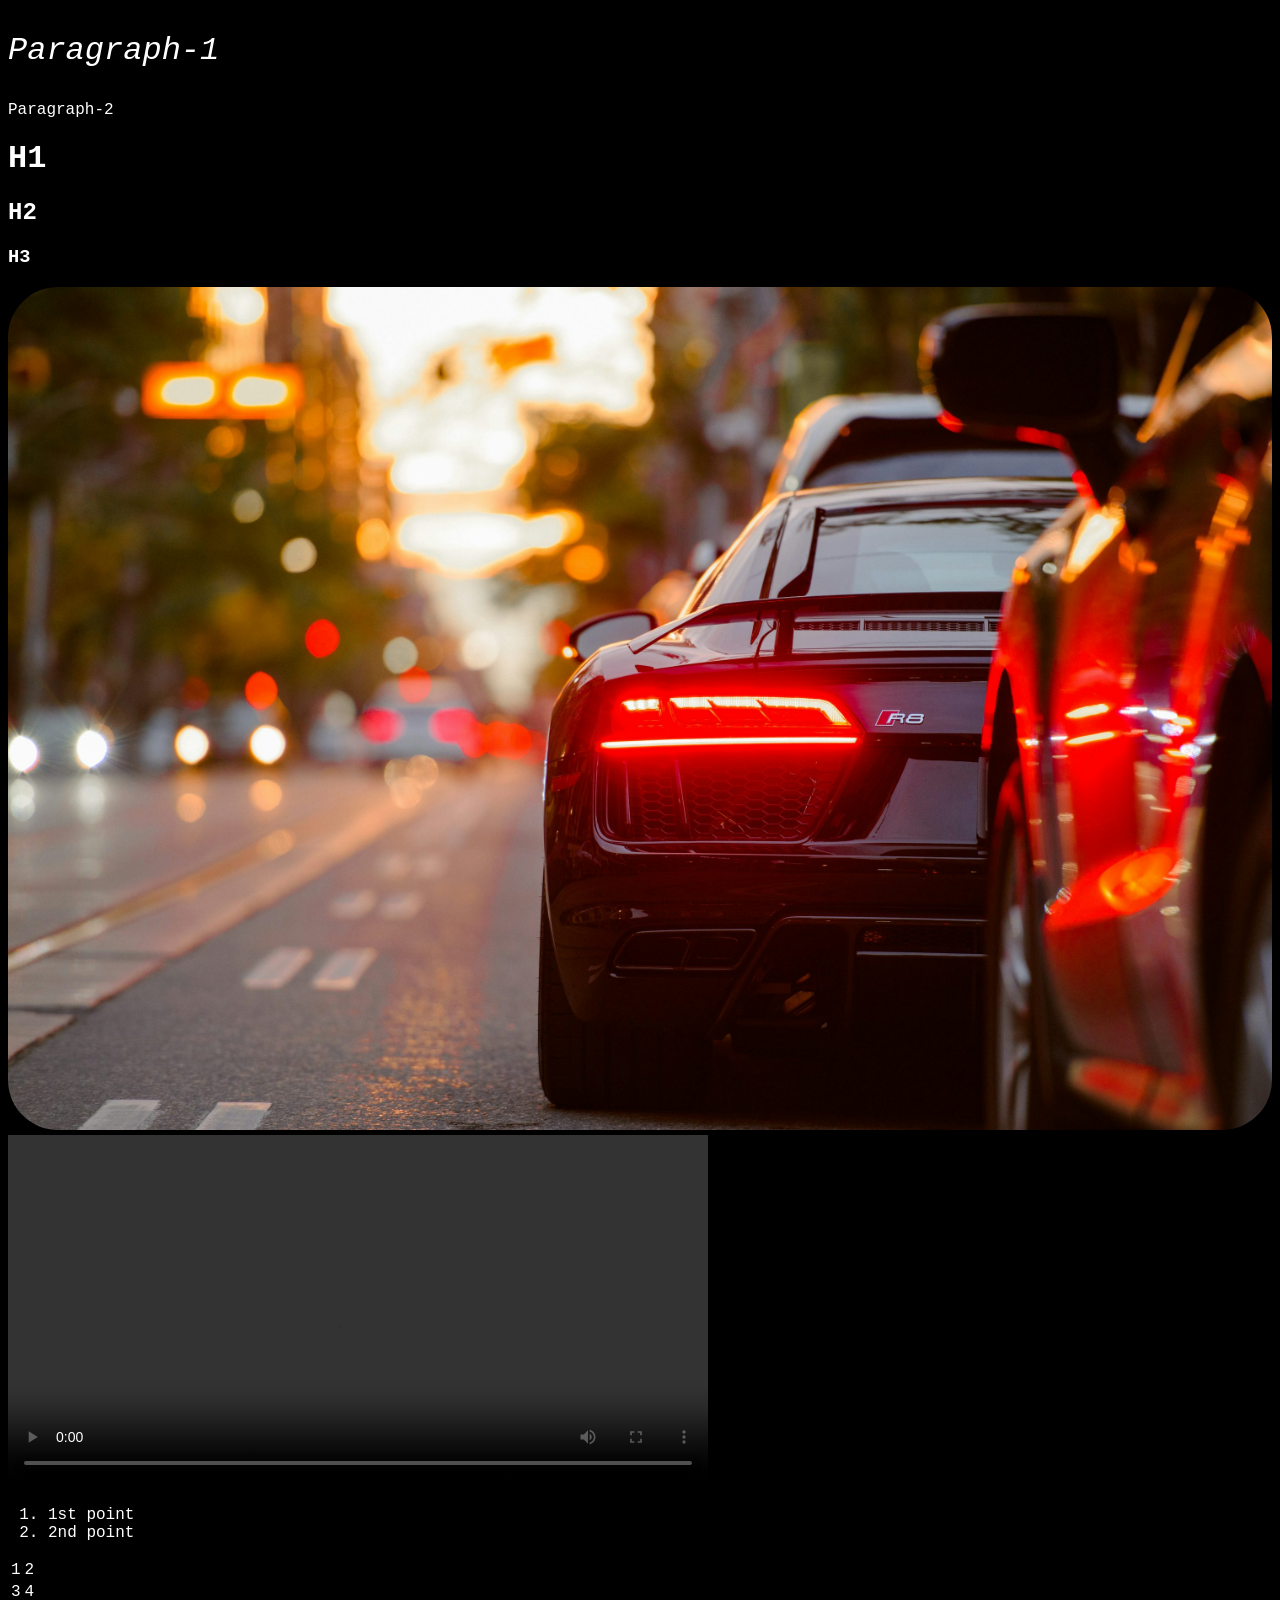
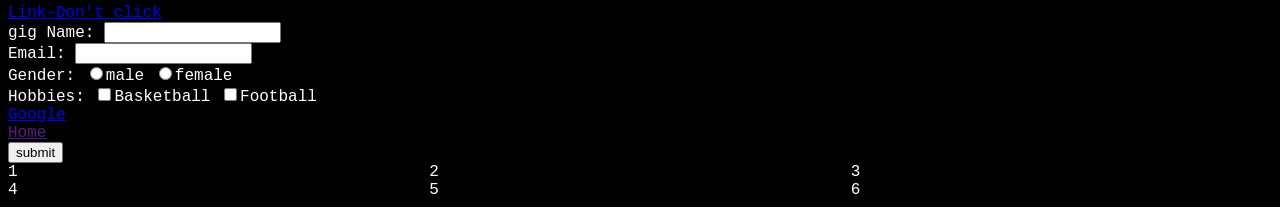
<file: Gg.html>
<!DOCTYPE html>
<html>
    <head>

        <title>Website</title>
        <link rel="stylesheet" href="Sample.css">
        <!-- <style>
            body{
                color: red;
            }
        </style> -->
    </html>
    <body>
        <p id="p1" class="pclass">
            Paragraph-1</p>
        <p id="p2">
            Paragraph-2
        </p>
        <h1 class="pclass">H1</h1>
        <h2>H2</h2>
        <h3>H3</h3>
        <div>
            <img src = "Audi.jpg">
        </div>
        <div>
            <video controls>
                <source src = "video.mp4" type="video/mp4">
            </video>
        </div>

        <ol>
            <li> 1st point </li>
            <li> 2nd point </li>
        </ol>

        <table>
            <tr>
                <td>1</td>
                <td>2</td>
            </tr>
            <tr>
                <td>3</td>
                <td>4</td>
            </tr>
        </table>
        <a href="https://www.youtube.com/">Link-Don't click</a>

        <form>gig
            <label>Name: </label>
            <input type="text"><br>
            Email:
            <input type="email"><br>
            Gender:
            <input type="radio" name="gender">male
            <input type="radio" name="gender">female
            <br>
            Hobbies:
            <input type="checkbox">Basketball
            <input type="checkbox">Football
        </form>
        <nav>
            <a href="https://www.google.com">Google</a>
            <a href="">Home</a>
        </nav>
        <button>
            submit
        </button>
        <div class="grid">
            <div id="one">1</div>
            <div id="two">2</div>
            <div id="three">3</div>
            <div id="four">4</div>
            <div id="five">5</div>
            <div id="six">6</div>
        </div>
    </body>
</html>
</file>
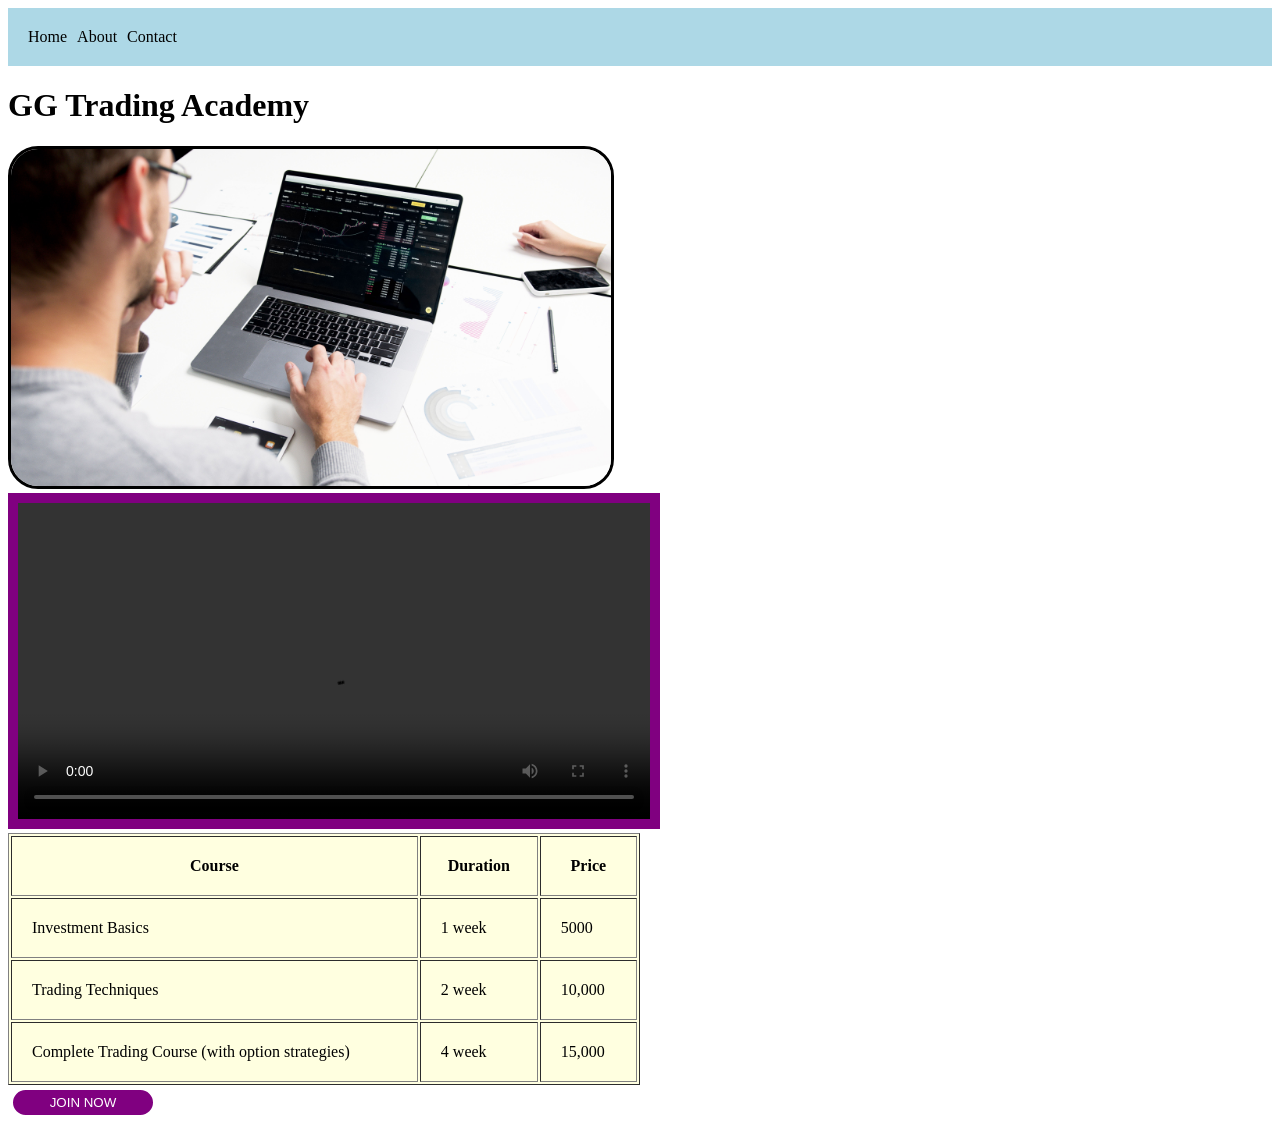
<file: Task.html>
<!DOCTYPE html>
<html>
    <head>
        <title>Website</title>
        <style>
            .navstyle{
                display: flex;
                flex-direction: column;
                padding: 20px;
                gap: 5px;
                background-color: lightblue;
            }
            .navstyle a{
                text-decoration: none;
                color: black;
            }
            @media (min-width: 1024px) {
                .navstyle{
                    flex-direction: row;
                    gap: 10px;
                    align-items: center;
                }
            }
            .imgstyle{
                width: 600px;
                border: solid black;
                border-radius: 30px;
            }
            .videostyle{
                width: 50%;
                height: auto;
                background-color: purple;
                padding: 10px;
            }
            .tablestyle{
                background-color: lightyellow;
                width: 50%;
            }
            .tablestyle tr,
            .tablestyle th,
            .tablestyle td{
                padding: 20px;
            }
            .buttonstyle{
                width: 150px;
                padding: 5px;
                color: white;
                background-color: purple;
                border: 5px solid white;
                border-radius: 20px;
                cursor: pointer;
            }
            .buttonstyle:hover{
                background-color: black;
            }
        </style>
    </head>
    <body>
        <nav class="navstyle">
            <a href="#">Home</a>
            <a href="#">About</a>
            <a href="#">Contact</a>
        </nav>
        
        <h1>GG Trading Academy</h1>
        
        <div><img class="imgstyle" src="tradingpic.jpg"></div>

        <div><video controls class="videostyle">
            <source src="tradingvideo.mp4" type="video/mp4">
        </video></div>

        <table class="tablestyle" border="1">
            <tr class="headerstyle">
                <th>Course</th>
                <th>Duration</th>
                <th>Price</th>
            </tr>
            <tr>
                <td>Investment Basics</td>
                <td>1 week</td>
                <td>5000</td>
            </tr>
            <tr>
                <td>Trading Techniques</td>
                <td>2 week</td>
                <td>10,000</td>
            </tr>
            <tr>
                <td>Complete Trading Course (with option strategies)</td>
                <td>4 week</td>
                <td>15,000</td>
            </tr>
        </table>
        <button class="buttonstyle">
                JOIN NOW
        </button>
    </body>
</html>
</file>
<file: Sample.css>
body{
    color: white;
    background-color: black;
    font-family: 'Courier New', Courier, monospace;

}
p{
    font-style: italic;
}
img{
    height: auto;
    width: 100%;
    border-radius: 50px;
}
video{
    height: 350px;
}
ul{
    list-style-type: disc;
}
button:hover{
    background-color: red;
}

#p1{
    font-style: italic;
}

#p2{
    font-style: normal;
}
.pclass{
    font-size: xx-large;
}
nav{
    display: flex;
    flex-direction: column;
}
.grid{
    display: grid;
    grid-template-columns: 1fr 1fr 1fr;
}
/*

mobile -> 320px - 600px
tablet -> 600px - 1024px
laptop & desktop -> 1024px - 1440px

Types
1) Mobile-First
2) Desktop-First

*/
</file>
